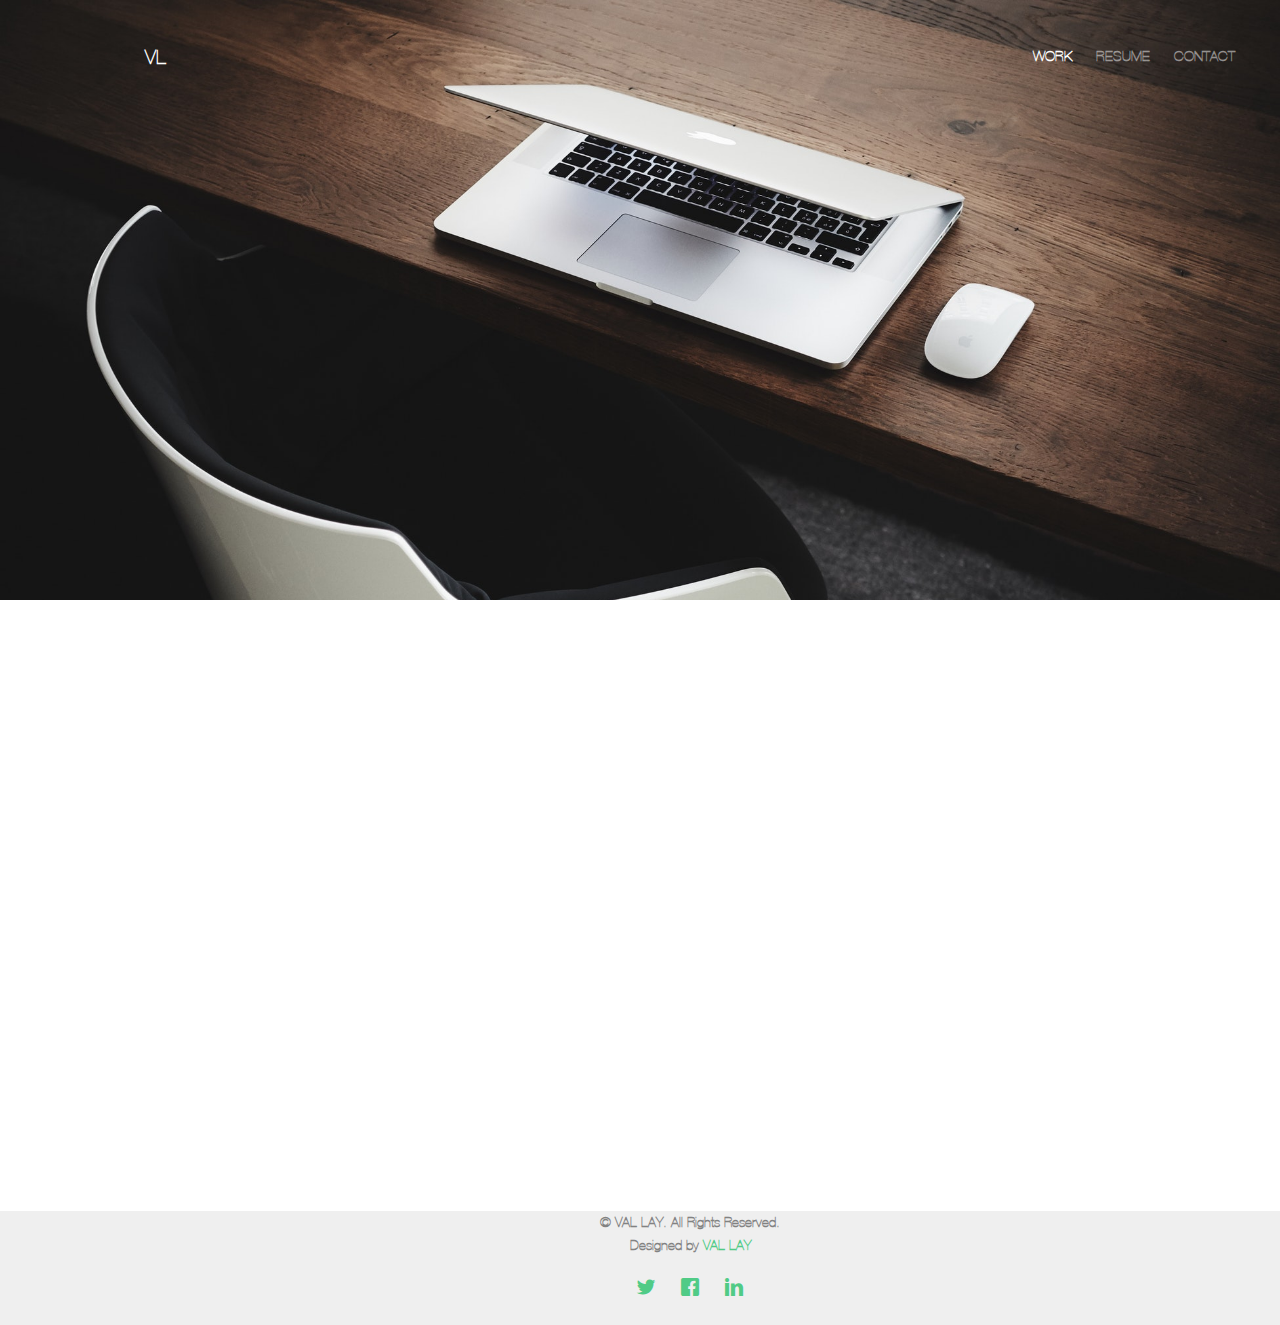
<file: contact.html>
<!DOCTYPE HTML>
<html>
	<head>
	<meta charset="utf-8">
	<meta http-equiv="X-UA-Compatible" content="IE=edge">
	<title>VAL LAY</title>
	<meta name="viewport" content="width=device-width, initial-scale=1">
	<meta name="description" content="VAL LAY" />
	<meta name="keywords" content="VAL LAY" />
	<meta name="author" content="VAL LAY" />

	
  
  	<!-- Facebook and Twitter integration -->
	<meta property="og:title" content=""/>
	<meta property="og:image" content=""/>
	<meta property="og:url" content=""/>
	<meta property="og:site_name" content=""/>
	<meta property="og:description" content=""/>
	<meta name="twitter:title" content="" />
	<meta name="twitter:image" content="" />
	<meta name="twitter:url" content="" />
	<meta name="twitter:card" content="" />

	
	
	<!-- Animate.css -->
	<link rel="stylesheet" href="css/animate.css">
	<!-- Icomoon Icon Fonts-->
	<link rel="stylesheet" href="css/icomoon.css">
	<!-- Bootstrap  -->
	<link rel="stylesheet" href="css/bootstrap.css">

	<!-- Magnific Popup -->
	<link rel="stylesheet" href="css/magnific-popup.css">

	<!-- Theme style  -->
	<link rel="stylesheet" href="css/style.css">

	<!-- Modernizr JS -->
	<script src="js/modernizr-2.6.2.min.js"></script>
	<!-- FOR IE9 below -->
	<!--[if lt IE 9]>
	<script src="js/respond.min.js"></script>
	<![endif]-->

	</head>
	<body>
		
	<div class="fh5co-loader"></div>
	
	<div id="page">
	<nav class="fh5co-nav" role="navigation">
		<div class="container">
			<div class="row">
				<div class="col-xs-2">
					<div id="fh5co-logo"><a href="index.html">VL</a></div>
				</div>
				<div class="col-xs-10 text-right menu-1">
					<ul>
						
						<li class="has-dropdown active">
							<a href="index.html">Work</a>
							<!-- <ul class="dropdown">
								<li><a href="#">Robotics</a></li>
								<li><a href="#">Photography</a></li>
								<li><a href="#">Graphic Design</a></li>
								<li><a href="#">Film</a></li>
							</ul> -->
						</li>
						
						<li><a href="./resume/Designer Resume_new.pdf" target="_blank"> Resume</a></li>

						

						<li><a href="contact.html">Contact</a></li>

						


					</ul>
				</div>
			</div>
			
		</div>
	</nav>

	<header id="fh5co-header" class="fh5co-cover fh5co-cover-sm" role="banner" style="background-image:url(images/img_bg_2.jpg);">
		<div class="overlay"></div>
		<div class="container">
			<div class="row">
				<div class="col-md-8 col-md-push-1 text-center">
					<div class="display-t">
						<div class="display-tc animate-box" data-animate-effect="fadeIn">
							<h1>Contact Me</h1>
							
						</div>
					</div>
				</div>
			</div>
		</div>
	</header>
	
	<div class="fh5co-section">
		<div class="container">
			<div class="row">
				<div class="col-md-6 animate-box">
					<h3>Get In Touch</h3>
					<form action="#">
						<div class="row form-group">
							<div class="col-md-6">
							
								<input type="text" id="fname" class="form-control" placeholder="Your firstname">
							</div>
							<div class="col-md-6">
								<!-- <label for="lname">Last Name</label> -->
								<input type="text" id="lname" class="form-control" placeholder="Your lastname">
							</div>
						</div>

						<div class="row form-group">
							<div class="col-md-12">
								<!-- <label for="email">Email</label> -->
								<input type="text" id="email" class="form-control" placeholder="Your email address">
							</div>
						</div>

						<div class="row form-group">
							<div class="col-md-12">
								<!-- <label for="subject">Subject</label> -->
								<input type="text" id="subject" class="form-control" placeholder="Your subject of this message">
							</div>
						</div>

						<div class="row form-group">
							<div class="col-md-12">
								<!-- <label for="message">Message</label> -->
								<textarea name="message" id="message" cols="30" rows="10" class="form-control" placeholder="Say something about us"></textarea>
							</div>
						</div>
						<div class="form-group">
							<input type="submit" value="Send Message" class="btn btn-primary">
						</div>

					</form>		
				</div>
				<div class="col-md-5 col-md-push-1 animate-box">
					
					<div class="fh5co-contact-info">
						<h3>Contact Information</h3>
						<ul>
							<li class="phone"><a href="tel://1234567920">+ 65 94992232</a></li>
							<li class="email"><a href="mailto:info@yoursite.com">valerie.lay.qunen@gmail.com</a></li>
							<li class="url"><a href="#">vallay.com</a></li>
						</ul>
					</div>

				</div>
			</div>
			
		</div>
	</div>


	<footer id="fh5co-footer" role="contentinfo">
		<div class="container">
			
			<div class="row copyright">
				<div class="col-md-12 text-center">
					<p>
						<small class="block">&copy; VAL LAY. All Rights Reserved.</small> 
						<small class="block">Designed by <a href="http://vallay.com/" target="_blank">VAL LAY</a> </small>
					</p>
					<p>
						<ul class="fh5co-social-icons">
							<li><a href="http://twitter.com/carnivalriots"><i class="icon-twitter"></i></a></li>
							<li><a href="http://facebook.com/wrongval"><i class="icon-facebook"></i></a></li>
							<li><a href="https://www.linkedin.com/in/valerie-lay-2514a9111/"><i class="icon-linkedin"></i></a></li>
							
						</ul>
					</p>
				</div>
			</div>

		</div>
	</footer>
	</div>

	<div class="gototop js-top">
		<a href="#" class="js-gotop"><i class="icon-arrow-up"></i></a>
	</div>
	
	<!-- jQuery -->
	<script src="js/jquery.min.js"></script>
	<!-- jQuery Easing -->
	<script src="js/jquery.easing.1.3.js"></script>
	<!-- Bootstrap -->
	<script src="js/bootstrap.min.js"></script>
	<!-- Waypoints -->
	<script src="js/jquery.waypoints.min.js"></script>
	<!-- countTo -->
	<script src="js/jquery.countTo.js"></script>
	<!-- Magnific Popup -->
	<script src="js/jquery.magnific-popup.min.js"></script>
	<script src="js/magnific-popup-options.js"></script>
	<!-- Main -->
	<script src="js/main.js"></script>

	</body>
</html>
</file>
<file: css/icomoon.css>
@font-face {
  font-family: 'icomoon';
  src:  url('../fonts/icomoon/icomoon.eot?6iuir');
  src:  url('../fonts/icomoon/icomoon.eot?6iuir#iefix') format('embedded-opentype'),
    url('../fonts/icomoon/icomoon.ttf?6iuir') format('truetype'),
    url('../fonts/icomoon/icomoon.woff?6iuir') format('woff'),
    url('../fonts/icomoon/icomoon.svg?6iuir#icomoon') format('svg');
  font-weight: normal;
  font-style: normal;
}

[class^="icon-"], [class*=" icon-"] {
 
  font-family: 'icomoon' !important;
  speak: none;
  font-style: normal;
  font-weight: normal;
  font-variant: normal;
  text-transform: none;
  line-height: 1;

  /* for better font rendering */
  -webkit-font-smoothing: antialiased;
  -moz-osx-font-smoothing: grayscale;
}

.icon-eye:before {
  content: "\e000";
}
.icon-paper-clip:before {
  content: "\e001";
}
.icon-mail:before {
  content: "\e002";
}
.icon-toggle:before {
  content: "\e003";
}
.icon-layout:before {
  content: "\e004";
}
.icon-link:before {
  content: "\e005";
}
.icon-bell:before {
  content: "\e006";
}
.icon-lock:before {
  content: "\e007";
}
.icon-unlock:before {
  content: "\e008";
}
.icon-ribbon:before {
  content: "\e009";
}
.icon-image:before {
  content: "\e010";
}
.icon-signal:before {
  content: "\e011";
}
.icon-target:before {
  content: "\e012";
}
.icon-clipboard:before {
  content: "\e013";
}
.icon-clock:before {
  content: "\e014";
}
.icon-watch:before {
  content: "\e015";
}
.icon-air-play:before {
  content: "\e016";
}
.icon-camera:before {
  content: "\e017";
}
.icon-video:before {
  content: "\e018";
}
.icon-disc:before {
  content: "\e019";
}
.icon-printer:before {
  content: "\e020";
}
.icon-monitor:before {
  content: "\e021";
}
.icon-server:before {
  content: "\e022";
}
.icon-cog:before {
  content: "\e023";
}
.icon-heart:before {
  content: "\e024";
}
.icon-paragraph:before {
  content: "\e025";
}
.icon-align-justify:before {
  content: "\e026";
}
.icon-align-left:before {
  content: "\e027";
}
.icon-align-center:before {
  content: "\e028";
}
.icon-align-right:before {
  content: "\e029";
}
.icon-book:before {
  content: "\e030";
}
.icon-layers:before {
  content: "\e031";
}
.icon-stack:before {
  content: "\e032";
}
.icon-stack-2:before {
  content: "\e033";
}
.icon-paper:before {
  content: "\e034";
}
.icon-paper-stack:before {
  content: "\e035";
}
.icon-search:before {
  content: "\e036";
}
.icon-zoom-in:before {
  content: "\e037";
}
.icon-zoom-out:before {
  content: "\e038";
}
.icon-reply:before {
  content: "\e039";
}
.icon-circle-plus:before {
  content: "\e040";
}
.icon-circle-minus:before {
  content: "\e041";
}
.icon-circle-check:before {
  content: "\e042";
}
.icon-circle-cross:before {
  content: "\e043";
}
.icon-square-plus:before {
  content: "\e044";
}
.icon-square-minus:before {
  content: "\e045";
}
.icon-square-check:before {
  content: "\e046";
}
.icon-square-cross:before {
  content: "\e047";
}
.icon-microphone:before {
  content: "\e048";
}
.icon-record:before {
  content: "\e049";
}
.icon-skip-back:before {
  content: "\e050";
}
.icon-rewind:before {
  content: "\e051";
}
.icon-play:before {
  content: "\e052";
}
.icon-pause:before {
  content: "\e053";
}
.icon-stop:before {
  content: "\e054";
}
.icon-fast-forward:before {
  content: "\e055";
}
.icon-skip-forward:before {
  content: "\e056";
}
.icon-shuffle:before {
  content: "\e057";
}
.icon-repeat:before {
  content: "\e058";
}
.icon-folder:before {
  content: "\e059";
}
.icon-umbrella:before {
  content: "\e060";
}
.icon-moon:before {
  content: "\e061";
}
.icon-thermometer:before {
  content: "\e062";
}
.icon-drop:before {
  content: "\e063";
}
.icon-sun:before {
  content: "\e064";
}
.icon-cloud:before {
  content: "\e065";
}
.icon-cloud-upload:before {
  content: "\e066";
}
.icon-cloud-download:before {
  content: "\e067";
}
.icon-upload:before {
  content: "\e068";
}
.icon-download:before {
  content: "\e069";
}
.icon-location:before {
  content: "\e070";
}
.icon-location-2:before {
  content: "\e071";
}
.icon-map:before {
  content: "\e072";
}
.icon-battery:before {
  content: "\e073";
}
.icon-head:before {
  content: "\e074";
}
.icon-briefcase:before {
  content: "\e075";
}
.icon-speech-bubble:before {
  content: "\e076";
}
.icon-anchor:before {
  content: "\e077";
}
.icon-globe:before {
  content: "\e078";
}
.icon-box:before {
  content: "\e079";
}
.icon-reload:before {
  content: "\e080";
}
.icon-share:before {
  content: "\e081";
}
.icon-marquee:before {
  content: "\e082";
}
.icon-marquee-plus:before {
  content: "\e083";
}
.icon-marquee-minus:before {
  content: "\e084";
}
.icon-tag:before {
  content: "\e085";
}
.icon-power:before {
  content: "\e086";
}
.icon-command:before {
  content: "\e087";
}
.icon-alt:before {
  content: "\e088";
}
.icon-esc:before {
  content: "\e089";
}
.icon-bar-graph:before {
  content: "\e090";
}
.icon-bar-graph-2:before {
  content: "\e091";
}
.icon-pie-graph:before {
  content: "\e092";
}
.icon-star:before {
  content: "\e093";
}
.icon-arrow-left:before {
  content: "\e094";
}
.icon-arrow-right:before {
  content: "\e095";
}
.icon-arrow-up:before {
  content: "\e096";
}
.icon-arrow-down:before {
  content: "\e097";
}
.icon-volume:before {
  content: "\e098";
}
.icon-mute:before {
  content: "\e099";
}
.icon-content-right:before {
  content: "\e100";
}
.icon-content-left:before {
  content: "\e101";
}
.icon-grid:before {
  content: "\e102";
}
.icon-grid-2:before {
  content: "\e103";
}
.icon-columns:before {
  content: "\e104";
}
.icon-loader:before {
  content: "\e105";
}
.icon-bag:before {
  content: "\e106";
}
.icon-ban:before {
  content: "\e107";
}
.icon-flag:before {
  content: "\e108";
}
.icon-trash:before {
  content: "\e109";
}
.icon-expand:before {
  content: "\e110";
}
.icon-contract:before {
  content: "\e111";
}
.icon-maximize:before {
  content: "\e112";
}
.icon-minimize:before {
  content: "\e113";
}
.icon-plus:before {
  content: "\e114";
}
.icon-minus:before {
  content: "\e115";
}
.icon-check:before {
  content: "\e116";
}
.icon-cross:before {
  content: "\e117";
}
.icon-move:before {
  content: "\e118";
}
.icon-delete:before {
  content: "\e119";
}
.icon-menu:before {
  content: "\e120";
}
.icon-archive:before {
  content: "\e121";
}
.icon-inbox:before {
  content: "\e122";
}
.icon-outbox:before {
  content: "\e123";
}
.icon-file:before {
  content: "\e124";
}
.icon-file-add:before {
  content: "\e125";
}
.icon-file-subtract:before {
  content: "\e126";
}
.icon-help:before {
  content: "\e127";
}
.icon-open:before {
  content: "\e128";
}
.icon-ellipsis:before {
  content: "\e129";
}
.icon-add-to-list:before {
  content: "\e900";
}
.icon-classic-computer:before {
  content: "\e901";
}
.icon-controller-fast-backward:before {
  content: "\e902";
}
.icon-creative-commons-attribution:before {
  content: "\e903";
}
.icon-creative-commons-noderivs:before {
  content: "\e904";
}
.icon-creative-commons-noncommercial-eu:before {
  content: "\e905";
}
.icon-creative-commons-noncommercial-us:before {
  content: "\e906";
}
.icon-creative-commons-public-domain:before {
  content: "\e907";
}
.icon-creative-commons-remix:before {
  content: "\e908";
}
.icon-creative-commons-share:before {
  content: "\e909";
}
.icon-creative-commons-sharealike:before {
  content: "\e90a";
}
.icon-creative-commons:before {
  content: "\e90b";
}
.icon-document-landscape:before {
  content: "\e90c";
}
.icon-remove-user:before {
  content: "\e90d";
}
.icon-warning:before {
  content: "\e90e";
}
.icon-arrow-bold-down:before {
  content: "\e90f";
}
.icon-arrow-bold-left:before {
  content: "\e910";
}
.icon-arrow-bold-right:before {
  content: "\e911";
}
.icon-arrow-bold-up:before {
  content: "\e912";
}
.icon-arrow-down2:before {
  content: "\e913";
}
.icon-arrow-left2:before {
  content: "\e914";
}
.icon-arrow-long-down:before {
  content: "\e915";
}
.icon-arrow-long-left:before {
  content: "\e916";
}
.icon-arrow-long-right:before {
  content: "\e917";
}
.icon-arrow-long-up:before {
  content: "\e918";
}
.icon-arrow-right2:before {
  content: "\e919";
}
.icon-arrow-up2:before {
  content: "\e91a";
}
.icon-arrow-with-circle-down:before {
  content: "\e91b";
}
.icon-arrow-with-circle-left:before {
  content: "\e91c";
}
.icon-arrow-with-circle-right:before {
  content: "\e91d";
}
.icon-arrow-with-circle-up:before {
  content: "\e91e";
}
.icon-bookmark:before {
  content: "\e91f";
}
.icon-bookmarks:before {
  content: "\e920";
}
.icon-chevron-down:before {
  content: "\e921";
}
.icon-chevron-left:before {
  content: "\e922";
}
.icon-chevron-right:before {
  content: "\e923";
}
.icon-chevron-small-down:before {
  content: "\e924";
}
.icon-chevron-small-left:before {
  content: "\e925";
}
.icon-chevron-small-right:before {
  content: "\e926";
}
.icon-chevron-small-up:before {
  content: "\e927";
}
.icon-chevron-thin-down:before {
  content: "\e928";
}
.icon-chevron-thin-left:before {
  content: "\e929";
}
.icon-chevron-thin-right:before {
  content: "\e92a";
}
.icon-chevron-thin-up:before {
  content: "\e92b";
}
.icon-chevron-up:before {
  content: "\e92c";
}
.icon-chevron-with-circle-down:before {
  content: "\e92d";
}
.icon-chevron-with-circle-left:before {
  content: "\e92e";
}
.icon-chevron-with-circle-right:before {
  content: "\e92f";
}
.icon-chevron-with-circle-up:before {
  content: "\e930";
}
.icon-cloud2:before {
  content: "\e931";
}
.icon-controller-fast-forward:before {
  content: "\e932";
}
.icon-controller-jump-to-start:before {
  content: "\e933";
}
.icon-controller-next:before {
  content: "\e934";
}
.icon-controller-paus:before {
  content: "\e935";
}
.icon-controller-play:before {
  content: "\e936";
}
.icon-controller-record:before {
  content: "\e937";
}
.icon-controller-stop:before {
  content: "\e938";
}
.icon-controller-volume:before {
  content: "\e939";
}
.icon-dot-single:before {
  content: "\e93a";
}
.icon-dots-three-horizontal:before {
  content: "\e93b";
}
.icon-dots-three-vertical:before {
  content: "\e93c";
}
.icon-dots-two-horizontal:before {
  content: "\e93d";
}
.icon-dots-two-vertical:before {
  content: "\e93e";
}
.icon-download2:before {
  content: "\e93f";
}
.icon-emoji-flirt:before {
  content: "\e940";
}
.icon-flow-branch:before {
  content: "\e941";
}
.icon-flow-cascade:before {
  content: "\e942";
}
.icon-flow-line:before {
  content: "\e943";
}
.icon-flow-parallel:before {
  content: "\e944";
}
.icon-flow-tree:before {
  content: "\e945";
}
.icon-install:before {
  content: "\e946";
}
.icon-layers2:before {
  content: "\e947";
}
.icon-open-book:before {
  content: "\e948";
}
.icon-resize-100:before {
  content: "\e949";
}
.icon-resize-full-screen:before {
  content: "\e94a";
}
.icon-save:before {
  content: "\e94b";
}
.icon-select-arrows:before {
  content: "\e94c";
}
.icon-sound-mute:before {
  content: "\e94d";
}
.icon-sound:before {
  content: "\e94e";
}
.icon-trash2:before {
  content: "\e94f";
}
.icon-triangle-down:before {
  content: "\e950";
}
.icon-triangle-left:before {
  content: "\e951";
}
.icon-triangle-right:before {
  content: "\e952";
}
.icon-triangle-up:before {
  content: "\e953";
}
.icon-uninstall:before {
  content: "\e954";
}
.icon-upload-to-cloud:before {
  content: "\e955";
}
.icon-upload2:before {
  content: "\e956";
}
.icon-add-user:before {
  content: "\e957";
}
.icon-address:before {
  content: "\e958";
}
.icon-adjust:before {
  content: "\e959";
}
.icon-air:before {
  content: "\e95a";
}
.icon-aircraft-landing:before {
  content: "\e95b";
}
.icon-aircraft-take-off:before {
  content: "\e95c";
}
.icon-aircraft:before {
  content: "\e95d";
}
.icon-align-bottom:before {
  content: "\e95e";
}
.icon-align-horizontal-middle:before {
  content: "\e95f";
}
.icon-align-left2:before {
  content: "\e960";
}
.icon-align-right2:before {
  content: "\e961";
}
.icon-align-top:before {
  content: "\e962";
}
.icon-align-vertical-middle:before {
  content: "\e963";
}
.icon-archive2:before {
  content: "\e964";
}
.icon-area-graph:before {
  content: "\e965";
}
.icon-attachment:before {
  content: "\e966";
}
.icon-awareness-ribbon:before {
  content: "\e967";
}
.icon-back-in-time:before {
  content: "\e968";
}
.icon-back:before {
  content: "\e969";
}
.icon-bar-graph2:before {
  content: "\e96a";
}
.icon-battery2:before {
  content: "\e96b";
}
.icon-beamed-note:before {
  content: "\e96c";
}
.icon-bell2:before {
  content: "\e96d";
}
.icon-blackboard:before {
  content: "\e96e";
}
.icon-block:before {
  content: "\e96f";
}
.icon-book2:before {
  content: "\e970";
}
.icon-bowl:before {
  content: "\e971";
}
.icon-box2:before {
  content: "\e972";
}
.icon-briefcase2:before {
  content: "\e973";
}
.icon-browser:before {
  content: "\e974";
}
.icon-brush:before {
  content: "\e975";
}
.icon-bucket:before {
  content: "\e976";
}
.icon-cake:before {
  content: "\e977";
}
.icon-calculator:before {
  content: "\e978";
}
.icon-calendar:before {
  content: "\e979";
}
.icon-camera2:before {
  content: "\e97a";
}
.icon-ccw:before {
  content: "\e97b";
}
.icon-chat:before {
  content: "\e97c";
}
.icon-check2:before {
  content: "\e97d";
}
.icon-circle-with-cross:before {
  content: "\e97e";
}
.icon-circle-with-minus:before {
  content: "\e97f";
}
.icon-circle-with-plus:before {
  content: "\e980";
}
.icon-circle:before {
  content: "\e981";
}
.icon-circular-graph:before {
  content: "\e982";
}
.icon-clapperboard:before {
  content: "\e983";
}
.icon-clipboard2:before {
  content: "\e984";
}
.icon-clock2:before {
  content: "\e985";
}
.icon-code:before {
  content: "\e986";
}
.icon-cog2:before {
  content: "\e987";
}
.icon-colours:before {
  content: "\e988";
}
.icon-compass:before {
  content: "\e989";
}
.icon-copy:before {
  content: "\e98a";
}
.icon-credit-card:before {
  content: "\e98b";
}
.icon-credit:before {
  content: "\e98c";
}
.icon-cross2:before {
  content: "\e98d";
}
.icon-cup:before {
  content: "\e98e";
}
.icon-cw:before {
  content: "\e98f";
}
.icon-cycle:before {
  content: "\e990";
}
.icon-database:before {
  content: "\e991";
}
.icon-dial-pad:before {
  content: "\e992";
}
.icon-direction:before {
  content: "\e993";
}
.icon-document:before {
  content: "\e994";
}
.icon-documents:before {
  content: "\e995";
}
.icon-drink:before {
  content: "\e996";
}
.icon-drive:before {
  content: "\e997";
}
.icon-drop2:before {
  content: "\e998";
}
.icon-edit:before {
  content: "\e999";
}
.icon-email:before {
  content: "\e99a";
}
.icon-emoji-happy:before {
  content: "\e99b";
}
.icon-emoji-neutral:before {
  content: "\e99c";
}
.icon-emoji-sad:before {
  content: "\e99d";
}
.icon-erase:before {
  content: "\e99e";
}
.icon-eraser:before {
  content: "\e99f";
}
.icon-export:before {
  content: "\e9a0";
}
.icon-eye2:before {
  content: "\e9a1";
}
.icon-feather:before {
  content: "\e9a2";
}
.icon-flag2:before {
  content: "\e9a3";
}
.icon-flash:before {
  content: "\e9a4";
}
.icon-flashlight:before {
  content: "\e9a5";
}
.icon-flat-brush:before {
  content: "\e9a6";
}
.icon-folder-images:before {
  content: "\e9a7";
}
.icon-folder-music:before {
  content: "\e9a8";
}
.icon-folder-video:before {
  content: "\e9a9";
}
.icon-folder2:before {
  content: "\e9aa";
}
.icon-forward:before {
  content: "\e9ab";
}
.icon-funnel:before {
  content: "\e9ac";
}
.icon-game-controller:before {
  content: "\e9ad";
}
.icon-gauge:before {
  content: "\e9ae";
}
.icon-globe2:before {
  content: "\e9af";
}
.icon-graduation-cap:before {
  content: "\e9b0";
}
.icon-grid2:before {
  content: "\e9b1";
}
.icon-hair-cross:before {
  content: "\e9b2";
}
.icon-hand:before {
  content: "\e9b3";
}
.icon-heart-outlined:before {
  content: "\e9b4";
}
.icon-heart2:before {
  content: "\e9b5";
}
.icon-help-with-circle:before {
  content: "\e9b6";
}
.icon-help2:before {
  content: "\e9b7";
}
.icon-home:before {
  content: "\e9b8";
}
.icon-hour-glass:before {
  content: "\e9b9";
}
.icon-image-inverted:before {
  content: "\e9ba";
}
.icon-image2:before {
  content: "\e9bb";
}
.icon-images:before {
  content: "\e9bc";
}
.icon-inbox2:before {
  content: "\e9bd";
}
.icon-infinity:before {
  content: "\e9be";
}
.icon-info-with-circle:before {
  content: "\e9bf";
}
.icon-info:before {
  content: "\e9c0";
}
.icon-key:before {
  content: "\e9c1";
}
.icon-keyboard:before {
  content: "\e9c2";
}
.icon-lab-flask:before {
  content: "\e9c3";
}
.icon-landline:before {
  content: "\e9c4";
}
.icon-language:before {
  content: "\e9c5";
}
.icon-laptop:before {
  content: "\e9c6";
}
.icon-leaf:before {
  content: "\e9c7";
}
.icon-level-down:before {
  content: "\e9c8";
}
.icon-level-up:before {
  content: "\e9c9";
}
.icon-lifebuoy:before {
  content: "\e9ca";
}
.icon-light-bulb:before {
  content: "\e9cb";
}
.icon-light-down:before {
  content: "\e9cc";
}
.icon-light-up:before {
  content: "\e9cd";
}
.icon-line-graph:before {
  content: "\e9ce";
}
.icon-link2:before {
  content: "\e9cf";
}
.icon-list:before {
  content: "\e9d0";
}
.icon-location-pin:before {
  content: "\e9d1";
}
.icon-location2:before {
  content: "\e9d2";
}
.icon-lock-open:before {
  content: "\e9d3";
}
.icon-lock2:before {
  content: "\e9d4";
}
.icon-log-out:before {
  content: "\e9d5";
}
.icon-login:before {
  content: "\e9d6";
}
.icon-loop:before {
  content: "\e9d7";
}
.icon-magnet:before {
  content: "\e9d8";
}
.icon-magnifying-glass:before {
  content: "\e9d9";
}
.icon-mail2:before {
  content: "\e9da";
}
.icon-man:before {
  content: "\e9db";
}
.icon-map2:before {
  content: "\e9dc";
}
.icon-mask:before {
  content: "\e9dd";
}
.icon-medal:before {
  content: "\e9de";
}
.icon-megaphone:before {
  content: "\e9df";
}
.icon-menu2:before {
  content: "\e9e0";
}
.icon-message:before {
  content: "\e9e1";
}
.icon-mic:before {
  content: "\e9e2";
}
.icon-minus2:before {
  content: "\e9e3";
}
.icon-mobile:before {
  content: "\e9e4";
}
.icon-modern-mic:before {
  content: "\e9e5";
}
.icon-moon2:before {
  content: "\e9e6";
}
.icon-mouse:before {
  content: "\e9e7";
}
.icon-music:before {
  content: "\e9e8";
}
.icon-network:before {
  content: "\e9e9";
}
.icon-new-message:before {
  content: "\e9ea";
}
.icon-new:before {
  content: "\e9eb";
}
.icon-news:before {
  content: "\e9ec";
}
.icon-note:before {
  content: "\e9ed";
}
.icon-notification:before {
  content: "\e9ee";
}
.icon-old-mobile:before {
  content: "\e9ef";
}
.icon-old-phone:before {
  content: "\e9f0";
}
.icon-palette:before {
  content: "\e9f1";
}
.icon-paper-plane:before {
  content: "\e9f2";
}
.icon-pencil:before {
  content: "\e9f3";
}
.icon-phone:before {
  content: "\e9f4";
}
.icon-pie-chart:before {
  content: "\e9f5";
}
.icon-pin:before {
  content: "\e9f6";
}
.icon-plus2:before {
  content: "\e9f7";
}
.icon-popup:before {
  content: "\e9f8";
}
.icon-power-plug:before {
  content: "\e9f9";
}
.icon-price-ribbon:before {
  content: "\e9fa";
}
.icon-price-tag:before {
  content: "\e9fb";
}
.icon-print:before {
  content: "\e9fc";
}
.icon-progress-empty:before {
  content: "\e9fd";
}
.icon-progress-full:before {
  content: "\e9fe";
}
.icon-progress-one:before {
  content: "\e9ff";
}
.icon-progress-two:before {
  content: "\ea00";
}
.icon-publish:before {
  content: "\ea01";
}
.icon-quote:before {
  content: "\ea02";
}
.icon-radio:before {
  content: "\ea03";
}
.icon-reply-all:before {
  content: "\ea04";
}
.icon-reply2:before {
  content: "\ea05";
}
.icon-retweet:before {
  content: "\ea06";
}
.icon-rocket:before {
  content: "\ea07";
}
.icon-round-brush:before {
  content: "\ea08";
}
.icon-rss:before {
  content: "\ea09";
}
.icon-ruler:before {
  content: "\ea0a";
}
.icon-scissors:before {
  content: "\ea0b";
}
.icon-share-alternitive:before {
  content: "\ea0c";
}
.icon-share2:before {
  content: "\ea0d";
}
.icon-shareable:before {
  content: "\ea0e";
}
.icon-shield:before {
  content: "\ea0f";
}
.icon-shop:before {
  content: "\ea10";
}
.icon-shopping-bag:before {
  content: "\ea11";
}
.icon-shopping-basket:before {
  content: "\ea12";
}
.icon-shopping-cart:before {
  content: "\ea13";
}
.icon-shuffle2:before {
  content: "\ea14";
}
.icon-signal2:before {
  content: "\ea15";
}
.icon-sound-mix:before {
  content: "\ea16";
}
.icon-sports-club:before {
  content: "\ea17";
}
.icon-spreadsheet:before {
  content: "\ea18";
}
.icon-squared-cross:before {
  content: "\ea19";
}
.icon-squared-minus:before {
  content: "\ea1a";
}
.icon-squared-plus:before {
  content: "\ea1b";
}
.icon-star-outlined:before {
  content: "\ea1c";
}
.icon-star2:before {
  content: "\ea1d";
}
.icon-stopwatch:before {
  content: "\ea1e";
}
.icon-suitcase:before {
  content: "\ea1f";
}
.icon-swap:before {
  content: "\ea20";
}
.icon-sweden:before {
  content: "\ea21";
}
.icon-switch:before {
  content: "\ea22";
}
.icon-tablet:before {
  content: "\ea23";
}
.icon-tag2:before {
  content: "\ea24";
}
.icon-text-document-inverted:before {
  content: "\ea25";
}
.icon-text-document:before {
  content: "\ea26";
}
.icon-text:before {
  content: "\ea27";
}
.icon-thermometer2:before {
  content: "\ea28";
}
.icon-thumbs-down:before {
  content: "\ea29";
}
.icon-thumbs-up:before {
  content: "\ea2a";
}
.icon-thunder-cloud:before {
  content: "\ea2b";
}
.icon-ticket:before {
  content: "\ea2c";
}
.icon-time-slot:before {
  content: "\ea2d";
}
.icon-tools:before {
  content: "\ea2e";
}
.icon-traffic-cone:before {
  content: "\ea2f";
}
.icon-tree:before {
  content: "\ea30";
}
.icon-trophy:before {
  content: "\ea31";
}
.icon-tv:before {
  content: "\ea32";
}
.icon-typing:before {
  content: "\ea33";
}
.icon-unread:before {
  content: "\ea34";
}
.icon-untag:before {
  content: "\ea35";
}
.icon-user:before {
  content: "\ea36";
}
.icon-users:before {
  content: "\ea37";
}
.icon-v-card:before {
  content: "\ea38";
}
.icon-video2:before {
  content: "\ea39";
}
.icon-vinyl:before {
  content: "\ea3a";
}
.icon-voicemail:before {
  content: "\ea3b";
}
.icon-wallet:before {
  content: "\ea3c";
}
.icon-water:before {
  content: "\ea3d";
}
.icon-px-with-circle:before {
  content: "\ea3e";
}
.icon-px:before {
  content: "\ea3f";
}
.icon-basecamp:before {
  content: "\ea40";
}
.icon-behance:before {
  content: "\ea41";
}
.icon-creative-cloud:before {
  content: "\ea42";
}
.icon-dropbox:before {
  content: "\ea43";
}
.icon-evernote:before {
  content: "\ea44";
}
.icon-flattr:before {
  content: "\ea45";
}
.icon-foursquare:before {
  content: "\ea46";
}
.icon-google-drive:before {
  content: "\ea47";
}
.icon-google-hangouts:before {
  content: "\ea48";
}
.icon-grooveshark:before {
  content: "\ea49";
}
.icon-icloud:before {
  content: "\ea4a";
}
.icon-mixi:before {
  content: "\ea4b";
}
.icon-onedrive:before {
  content: "\ea4c";
}
.icon-paypal:before {
  content: "\ea4d";
}
.icon-picasa:before {
  content: "\ea4e";
}
.icon-qq:before {
  content: "\ea4f";
}
.icon-rdio-with-circle:before {
  content: "\ea50";
}
.icon-renren:before {
  content: "\ea51";
}
.icon-scribd:before {
  content: "\ea52";
}
.icon-sina-weibo:before {
  content: "\ea53";
}
.icon-skype-with-circle:before {
  content: "\ea54";
}
.icon-skype:before {
  content: "\ea55";
}
.icon-slideshare:before {
  content: "\ea56";
}
.icon-smashing:before {
  content: "\ea57";
}
.icon-soundcloud:before {
  content: "\ea58";
}
.icon-spotify-with-circle:before {
  content: "\ea59";
}
.icon-spotify:before {
  content: "\ea5a";
}
.icon-swarm:before {
  content: "\ea5b";
}
.icon-vine-with-circle:before {
  content: "\ea5c";
}
.icon-vine:before {
  content: "\ea5d";
}
.icon-vk-alternitive:before {
  content: "\ea5e";
}
.icon-vk-with-circle:before {
  content: "\ea5f";
}
.icon-vk:before {
  content: "\ea60";
}
.icon-xing-with-circle:before {
  content: "\ea61";
}
.icon-xing:before {
  content: "\ea62";
}
.icon-yelp:before {
  content: "\ea63";
}
.icon-dribbble-with-circle:before {
  content: "\ea64";
}
.icon-dribbble:before {
  content: "\ea65";
}
.icon-facebook-with-circle:before {
  content: "\ea66";
}
.icon-facebook:before {
  content: "\ea67";
}
.icon-flickr-with-circle:before {
  content: "\ea68";
}
.icon-flickr:before {
  content: "\ea69";
}
.icon-github-with-circle:before {
  content: "\ea6a";
}
.icon-github:before {
  content: "\ea6b";
}
.icon-google-with-circle:before {
  content: "\ea6c";
}
.icon-google:before {
  content: "\ea6d";
}
.icon-instagram-with-circle:before {
  content: "\ea6e";
}
.icon-instagram:before {
  content: "\ea6f";
}
.icon-lastfm-with-circle:before {
  content: "\ea70";
}
.icon-lastfm:before {
  content: "\ea71";
}
.icon-linkedin-with-circle:before {
  content: "\ea72";
}
.icon-linkedin:before {
  content: "\ea73";
}
.icon-pinterest-with-circle:before {
  content: "\ea74";
}
.icon-pinterest:before {
  content: "\ea75";
}
.icon-rdio:before {
  content: "\ea76";
}
.icon-stumbleupon-with-circle:before {
  content: "\ea77";
}
.icon-stumbleupon:before {
  content: "\ea78";
}
.icon-tumblr-with-circle:before {
  content: "\ea79";
}
.icon-tumblr:before {
  content: "\ea7a";
}
.icon-twitter-with-circle:before {
  content: "\ea7b";
}
.icon-twitter:before {
  content: "\ea7c";
}
.icon-vimeo-with-circle:before {
  content: "\ea7d";
}
.icon-vimeo:before {
  content: "\ea7e";
}
.icon-youtube-with-circle:before {
  content: "\ea7f";
}
.icon-youtube:before {
  content: "\ea80";
}
</file>
<file: css/style.css>
@font-face {
  font-family: 'icomoon';
  src: url('/fonts/icomoon/icomoon.eot?srf3rx');
  src: url('/fonts/icomoon/icomoon.eot?srf3rx#iefix')
      format('embedded-opentype'),
    url('/fonts/icomoon/icomoon.ttf?srf3rx') format('truetype'),
    url('/fonts/icomoon/icomoon.woff?srf3rx') format('woff'),
    url('/fonts/icomoon/icomoon.svg?srf3rx#icomoon') format('svg');
  font-weight: normal;
  font-style: normal;
}

@font-face {
  font-family: 'Helvetica Neue';
  src: url('/fonts/helveticaneue/HelveticaNeue.ttf');
  font-weight: normal;
  font-style: normal;
}

@font-face {
  font-family: 'Helvetica Neue bold';
  src: url('/fonts/helveticaneue/HelveticaNeuBold.ttf');
}
/* =======================================================
*
* 	Template Style 
*
* ======================================================= */
body {
  font-family: 'Helvetica Neue', 'Work Sans', Arial, sans-serif;
  font-weight: bold;
  font-size: 16px;
  line-height: 1.7;
  color: #828282;
  background: #fff;
}

#page {
  position: relative;
  overflow-x: hidden;
  width: 100%;
  height: 100%;
  -webkit-transition: 0.5s;
  -o-transition: 0.5s;
  transition: 0.5s;
}
.offcanvas #page {
  overflow: hidden;
  position: absolute;
}
.offcanvas #page:after {
  -webkit-transition: 2s;
  -o-transition: 2s;
  transition: 2s;
  position: absolute;
  top: 0;
  right: 0;
  bottom: 0;
  left: 0;
  z-index: 101;
  background: rgba(0, 0, 0, 0.7);
  content: '';
}

a {
  color: #50cb86;
  -webkit-transition: 0.5s;
  -o-transition: 0.5s;
  transition: 0.5s;
}
a:hover,
a:active,
a:focus {
  color: #50cb86;
  outline: none;
  text-decoration: none;
}

p {
  margin-bottom: 20px;
}

h2,
h3,
h4,
h5,
h6,
figure {
  color: #000;
  font-family: 'Helvetica Neue', 'Work Sans', Arial, sans-serif;
  margin: 0 0 20px 0;
  left: 50px;
  font-weight: bold;
}

h1 {
  color: #000;
  font-family: 'Helvetica Neue bold';
  font-weight: 400;
  margin: 0 0 20px 0;
  left: 50px;
  font-weight: bold;
}

::-webkit-selection {
  color: #fff;
  background: #50cb86;
}

::-moz-selection {
  color: #fff;
  background: #50cb86;
}

::selection {
  color: #fff;
  background: #50cb86;
}

.fh5co-nav {
  position: absolute;
  top: 0;
  margin: 0;
  padding: 0;
  width: 100%;
  padding: 40px 0;
  z-index: 1001;
}
@media screen and (max-width: 768px) {
  .fh5co-nav {
    padding: 20px 0;
  }
}
.fh5co-nav #fh5co-logo {
  font-size: 20px;
  margin: 0;
  padding: 0;
  text-transform: uppercase;
  font-weight: bold;
}
.fh5co-nav a {
  padding: 5px 10px;
  color: #fff;
}
@media screen and (max-width: 768px) {
  .fh5co-nav .menu-1 {
    display: none;
  }
}
.fh5co-nav ul {
  padding: 0;
  margin: 2px 0 0 0;
}
.fh5co-nav ul li {
  padding: 0;
  margin: 0;
  list-style: none;
  display: inline;
}
.fh5co-nav ul li a {
  font-size: 14px;
  font-weight: bold;
  padding: 30px 10px;
  text-transform: uppercase;
  color: rgba(255, 255, 255, 0.5);
  -webkit-transition: 0.5s;
  -o-transition: 0.5s;
  transition: 0.5s;
}
.fh5co-nav ul li a:hover,
.fh5co-nav ul li a:focus,
.fh5co-nav ul li a:active {
  color: white;
}
.fh5co-nav ul li.has-dropdown {
  position: relative;
}
.fh5co-nav ul li.has-dropdown .dropdown {
  width: 130px;
  -webkit-box-shadow: 0px 14px 33px -9px rgba(0, 0, 0, 0.75);
  -moz-box-shadow: 0px 14px 33px -9px rgba(0, 0, 0, 0.75);
  box-shadow: 0px 14px 33px -9px rgba(0, 0, 0, 0.75);
  z-index: 1002;
  visibility: hidden;
  opacity: 0;
  position: absolute;
  top: 40px;
  left: 0;
  text-align: left;
  background: #fff;
  padding: 20px;
  -webkit-border-radius: 4px;
  -moz-border-radius: 4px;
  -ms-border-radius: 4px;
  border-radius: 4px;
  -webkit-transition: 0s;
  -o-transition: 0s;
  transition: 0s;
}
.fh5co-nav ul li.has-dropdown .dropdown:before {
  bottom: 100%;
  left: 40px;
  border: solid transparent;
  content: ' ';
  height: 0;
  width: 0;
  position: absolute;
  pointer-events: none;
  border-bottom-color: #fff;
  border-width: 8px;
  margin-left: -8px;
}
.fh5co-nav ul li.has-dropdown .dropdown li {
  display: block;
  margin-bottom: 7px;
}
.fh5co-nav ul li.has-dropdown .dropdown li:last-child {
  margin-bottom: 0;
}
.fh5co-nav ul li.has-dropdown .dropdown li a {
  padding: 2px 0;
  display: block;
  color: #999999;
  line-height: 1.2;
  text-transform: none;
  font-size: 15px;
}
.fh5co-nav ul li.has-dropdown .dropdown li a:hover {
  color: #000;
}
.fh5co-nav ul li.has-dropdown:hover a,
.fh5co-nav ul li.has-dropdown:focus a {
  color: #fff;
}
.fh5co-nav ul li.btn-cta a {
  color: #50cb86;
}
.fh5co-nav ul li.btn-cta a span {
  background: #fff;
  padding: 4px 20px;
  display: -moz-inline-stack;
  display: inline-block;
  zoom: 1;
  *display: inline;
  -webkit-transition: 0.3s;
  -o-transition: 0.3s;
  transition: 0.3s;
  -webkit-border-radius: 100px;
  -moz-border-radius: 100px;
  -ms-border-radius: 100px;
  border-radius: 100px;
}
.fh5co-nav ul li.btn-cta a:hover span {
  -webkit-box-shadow: 0px 14px 20px -9px rgba(0, 0, 0, 0.75);
  -moz-box-shadow: 0px 14px 20px -9px rgba(0, 0, 0, 0.75);
  box-shadow: 0px 14px 20px -9px rgba(0, 0, 0, 0.75);
}
.fh5co-nav ul li.active > a {
  color: #fff !important;
}

#fh5co-header,
#fh5co-counter,
.fh5co-bg {
  background-size: cover;
  background-position: top center;
  background-repeat: no-repeat;
  position: relative;
}

.fh5co-bg {
  background-size: cover;
  background-position: center center;
  position: relative;
  width: 100%;
  float: left;
  position: relative;
}

.fh5co-video {
  overflow: hidden;
}
@media screen and (max-width: 992px) {
  .fh5co-video {
    height: 450px;
  }
}
.fh5co-video a {
  z-index: 1001;
  position: absolute;
  top: 50%;
  left: 50%;
  margin-top: -45px;
  margin-left: -45px;
  width: 90px;
  height: 90px;
  display: table;
  text-align: center;
  background: #fff;
  -webkit-box-shadow: 0px 14px 30px -15px rgba(0, 0, 0, 0.75);
  -moz-box-shadow: 0px 14px 30px -15px rgba(0, 0, 0, 0.75);
  box-shadow: 0px 14px 30px -15px rgba(0, 0, 0, 0.75);
  -webkit-border-radius: 50%;
  -moz-border-radius: 50%;
  -ms-border-radius: 50%;
  border-radius: 50%;
}
.fh5co-video a i {
  text-align: center;
  display: table-cell;
  vertical-align: middle;
  font-size: 40px;
}
.fh5co-video .overlay {
  position: absolute;
  top: 0;
  left: 0;
  right: 0;
  bottom: 0;
  background: rgba(0, 0, 0, 0.5);
  -webkit-transition: 0.5s;
  -o-transition: 0.5s;
  transition: 0.5s;
}
.fh5co-video:hover .overlay {
  background: rgba(0, 0, 0, 0.7);
}
.fh5co-video:hover a {
  -webkit-transform: scale(1.2);
  -moz-transform: scale(1.2);
  -ms-transform: scale(1.2);
  -o-transform: scale(1.2);
  transform: scale(1.2);
}

.fh5co-cover {
  height: 800px;
  background-size: cover;
  background-position: top center;
  background-repeat: no-repeat;
  position: relative;
  float: left;
  width: 100%;
}
.fh5co-cover video {
  position: absolute;
  height: 100%;
  top: 50%;
  left: 50%;
  transform: translate(-50%, -50%);
}
.fh5co-cover .overlay {
  display: none;
  z-index: 0;
  position: absolute;
  bottom: 0;
  top: 0;
  left: 0;
  right: 0;
  background: #ff5db1;
  background: -moz-linear-gradient(
    -45deg,
    #ff5db1 0%,
    rgba(0, 87, 137, 0.7) 100%
  );
  background: -webkit-gradient(
    left top,
    right bottom,
    color-stop(0%, #ff5db1),
    color-stop(100%, rgba(0, 87, 137, 0.7))
  );
  background: -webkit-linear-gradient(
    -45deg,
    #ff5db1 0%,
    rgba(0, 87, 137, 0.7) 100%
  );
  background: -o-linear-gradient(
    -45deg,
    #ff5db1 0%,
    rgba(0, 87, 137, 0.7) 100%
  );
  background: -ms-linear-gradient(
    -45deg,
    #ff5db1 0%,
    rgba(0, 87, 137, 0.7) 100%
  );
  background: linear-gradient(135deg, #ff5db1 0%, rgba(0, 87, 137, 0.7) 100%);
  filter: progid:DXImageTransform.Microsoft.gradient( startColorstr='#ff5db1', endColorstr='#005789', GradientType=1 );
}
.fh5co-cover > .fh5co-container {
  position: relative;
  z-index: 10;
}
@media screen and (max-width: 768px) {
  .fh5co-cover {
    height: 600px;
  }
}
.fh5co-cover .display-t,
.fh5co-cover .display-tc {
  z-index: 9;
  height: 900px;
  display: table;
  width: 100%;
}
@media screen and (max-width: 768px) {
  .fh5co-cover .display-t,
  .fh5co-cover .display-tc {
    height: 600px;
  }
}
.fh5co-cover.fh5co-cover-sm {
  height: 600px;
}
@media screen and (max-width: 768px) {
  .fh5co-cover.fh5co-cover-sm {
    height: 400px;
  }
}
.fh5co-cover.fh5co-cover-sm .display-t,
.fh5co-cover.fh5co-cover-sm .display-tc {
  height: 600px;
  display: table;
  width: 100%;
}
@media screen and (max-width: 768px) {
  .fh5co-cover.fh5co-cover-sm .display-t,
  .fh5co-cover.fh5co-cover-sm .display-tc {
    height: 400px;
  }
}

#fh5co-counter {
  width: 100%;
}
#fh5co-counter .display-t,
#fh5co-counter .display-tc {
  display: table;
  width: 100%;
}
@media screen and (max-width: 768px) {
  #fh5co-counter {
    height: inherit;
    padding: 0;
  }
  #fh5co-counter .display-t,
  #fh5co-counter .display-tc {
    height: inherit;
  }
}

.about-content {
  margin-bottom: 7em;
}
.about-content .desc {
  background: #fff;
  padding: 20px;
}

.fh5co-staff {
  text-align: center;
  margin-bottom: 30px;
}
.fh5co-staff img {
  width: 100px;
  margin-bottom: 20px;
  -webkit-border-radius: 50%;
  -moz-border-radius: 50%;
  -ms-border-radius: 50%;
  border-radius: 50%;
}
.fh5co-staff h3 {
  font-size: 24px;
  margin-bottom: 5px;
}
.fh5co-staff p {
  margin-bottom: 30px;
}
.fh5co-staff .role {
  color: #bfbfbf;
  margin-bottom: 30px;
  font-weight: normal;
  display: block;
}

.fh5co-social-icons {
  margin: 0;
  padding: 0;
}
.fh5co-social-icons li {
  margin: 0;
  padding: 0;
  list-style: none;
  display: -moz-inline-stack;
  display: inline-block;
  zoom: 1;
  *display: inline;
}
.fh5co-social-icons li a {
  display: -moz-inline-stack;
  display: inline-block;
  zoom: 1;
  *display: inline;
  color: #50cb86;
  padding-left: 10px;
  padding-right: 10px;
}
.fh5co-social-icons li a i {
  font-size: 20px;
}

.fh5co-contact-info ul {
  padding: 0;
  margin: 0;
}
.fh5co-contact-info ul li {
  padding: 0 0 0 40px;
  margin: 0 0 30px 0;
  list-style: none;
  position: relative;
}
.fh5co-contact-info ul li:before {
  color: #50cb86;
  position: absolute;
  left: 0;
  top: 0.05em;
  font-family: 'icomoon';
  speak: none;
  font-style: normal;
  font-weight: normal;
  font-variant: normal;
  text-transform: none;
  line-height: 1;
  /* Better Font Rendering =========== */
  -webkit-font-smoothing: antialiased;
  -moz-osx-font-smoothing: grayscale;
}
.fh5co-contact-info ul li.address:before {
  font-size: 30px;
  content: '\e9d1';
}
.fh5co-contact-info ul li.phone:before {
  font-size: 23px;
  content: '\e9f4';
}
.fh5co-contact-info ul li.email:before {
  font-size: 23px;
  content: '\e9da';
}
.fh5co-contact-info ul li.url:before {
  font-size: 23px;
  content: '\e9af';
}

form label {
  font-weight: normal !important;
}

#fh5co-header .display-tc,
#fh5co-counter .display-tc,
.fh5co-cover .display-tc {
  display: table-cell !important;
  vertical-align: middle;
}
#fh5co-header .display-tc h1,
#fh5co-header .display-tc h2,
#fh5co-counter .display-tc h1,
#fh5co-counter .display-tc h2,
.fh5co-cover .display-tc h1,
.fh5co-cover .display-tc h2 {
  margin: 0;
  padding: 0;
  color: white;
}
#fh5co-header .display-tc h1,
#fh5co-counter .display-tc h1,
.fh5co-cover .display-tc h1 {
  margin-bottom: 0px;
  font-size: 60px;
  line-height: 1.5;
}
@media screen and (max-width: 768px) {
  #fh5co-header .display-tc h1,
  #fh5co-counter .display-tc h1,
  .fh5co-cover .display-tc h1 {
    font-size: 40px;
  }
}
#fh5co-header .display-tc h2,
#fh5co-counter .display-tc h2,
.fh5co-cover .display-tc h2 {
  font-size: 20px;
  line-height: 1.5;
  margin-bottom: 30px;
}
#fh5co-header .display-tc .btn,
#fh5co-counter .display-tc .btn,
.fh5co-cover .display-tc .btn {
  padding: 15px 30px;
  background: #50cb86 !important;
  color: #fff;
  border: none !important;
  font-size: 18px;
  text-transform: uppercase;
}
#fh5co-header .display-tc .btn:hover,
#fh5co-counter .display-tc .btn:hover,
.fh5co-cover .display-tc .btn:hover {
  background: #50cb86 !important;
  -webkit-box-shadow: 0px 14px 30px -15px rgba(0, 0, 0, 0.75) !important;
  -moz-box-shadow: 0px 14px 30px -15px rgba(0, 0, 0, 0.75) !important;
  box-shadow: 0px 14px 30px -15px rgba(0, 0, 0, 0.75) !important;
}

#fh5co-counter {
  text-align: center;
}
#fh5co-counter .counter {
  font-size: 50px;
  margin-bottom: 10px;
  color: #fff;
  font-weight: 100;
  display: block;
}
#fh5co-counter .counter-label {
  margin-bottom: 0;
  text-transform: uppercase;
  color: rgba(255, 255, 255, 0.5);
  letter-spacing: 0.1em;
}
@media screen and (max-width: 992px) {
  #fh5co-counter .counter-label {
    font-size: 13px;
  }
}
#fh5co-counter .feature-center {
  margin-bottom: 4em;
}
@media screen and (max-width: 992px) {
  #fh5co-counter .feature-center {
    margin-bottom: 3em;
    width: 25%;
    float: left;
  }
}
@media screen and (max-width: 768px) {
  #fh5co-counter .feature-center {
    width: 100%;
  }
}
#fh5co-counter .icon {
  width: 70px;
  height: 70px;
  text-align: center;
  -webkit-box-shadow: 0px 14px 30px -15px rgba(0, 0, 0, 0.75);
  -moz-box-shadow: 0px 14px 30px -15px rgba(0, 0, 0, 0.75);
  box-shadow: 0px 14px 30px -15px rgba(0, 0, 0, 0.75);
  margin-bottom: 30px;
}
#fh5co-counter .icon i {
  height: 70px;
}
#fh5co-counter .icon i:before {
  display: block;
  text-align: center;
  margin-left: 3px;
}

#fh5co-portfolio,
#fh5co-testimonial,
#fh5co-services-section,
#fh5co-about-section,
#fh5co-started,
#fh5co-footer,
.fh5co-section {
  clear: both;
}
@media screen and (max-width: 768px) {
  #fh5co-portfolio,
  #fh5co-testimonial,
  #fh5co-services-section,
  #fh5co-about-section,
  #fh5co-started,
  #fh5co-footer,
  .fh5co-section {
    padding: 3em 0;
  }
}

@media screen and (max-width: 768px) {
  #fh5co-portfolio,
  #fh5co-testimonial,
  #fh5co-footer {
    padding-left: 15px;
    padding-right: 15px;
  }
}

.fh5co-bg-section {
  position: relative;
  background: #000;
  /*background: -moz-linear-gradient(45deg, #005a8f 0%, #ff61b3 100%);
  background: -webkit-gradient(left bottom, right top, color-stop(0%, #005a8f), color-stop(100%, #ff61b3));
  background: -webkit-linear-gradient(45deg, #005a8f 0%, #ff61b3 100%);
  background: -o-linear-gradient(45deg, #005a8f 0%, #ff61b3 100%);
  background: -ms-linear-gradient(45deg, #005a8f 0%, #ff61b3 100%);
  background: linear-gradient(45deg, #005a8f 0%, #ff61b3 100%);
  filter: progid:DXImageTransform.Microsoft.gradient( startColorstr='#005a8f', endColorstr='#ff61b3', GradientType=1 );*/
}
.fh5co-bg-section .overlay {
  position: absolute;
  top: 0;
  left: 0;
  right: 0;
  bottom: 0;
  background: rgba(0, 0, 0, 0.5);
  -webkit-transition: 0.5s;
  -o-transition: 0.5s;
  transition: 0.5s;
}

#fh5co-features,
#fh5co-features-2 {
  display: -webkit-box;
  display: -moz-box;
  display: -ms-flexbox;
  display: -webkit-flex;
  display: flex;
  flex-wrap: wrap;
  -webkit-flex-wrap: wrap;
  -moz-flex-wrap: wrap;
  width: 100%;
}

#fh5co-section {
  display: -webkit-box;
  display: -moz-box;
  display: -ms-flexbox;
  display: -webkit-flex;
  display: flex;
  flex-wrap: wrap;
  -webkit-flex-wrap: wrap;
  -moz-flex-wrap: wrap;
  width: 100%;
}

.col-nineth {
  width: 75%;
  float: left;
  padding: 60px 0;
}
@media screen and (max-width: 992px) {
  .col-nineth {
    width: 100%;
    text-align: center;
  }
}
@media screen and (max-width: 768px) {
  .col-nineth {
    padding-left: 30px;
    padding-right: 30px;
  }
}
.col-nineth .col-third {
  width: 33.333%;
  float: left;
}
@media screen and (max-width: 768px) {
  .col-nineth .col-third {
    width: 100%;
    margin-bottom: 30px;
  }
}
.col-nineth .col-third .icon {
  width: 90px;
  height: 90px;
  background: #efefef;
  display: table;
  text-align: center;
  margin-bottom: 30px;
  -webkit-border-radius: 50%;
  -moz-border-radius: 50%;
  -ms-border-radius: 50%;
  border-radius: 50%;
}
@media screen and (max-width: 992px) {
  .col-nineth .col-third .icon {
    margin: 0 auto 30px auto;
  }
}
.col-nineth .col-third .icon i {
  display: table-cell;
  vertical-align: middle;
  height: 90px;
  font-size: 40px;
  line-height: 40px;
  color: #50cb86;
}
.col-nineth .col-third .desc h3 {
  font-size: 16px;
  text-transform: uppercase;
  letter-spacing: 2px;
}

.col-forth {
  width: 25%;
  float: left;
  padding: 40px 0;
  position: relative;
}
@media screen and (max-width: 992px) {
  .col-forth {
    width: 100%;
  }
}

.feature-center {
  text-align: center;
  padding-left: 10px;
  padding-right: 10px;
  float: left;
  width: 100%;
  margin-bottom: 40px;
}
@media screen and (max-width: 768px) {
  .feature-center {
    margin-bottom: 50px;
  }
}
.feature-center .icon {
  width: 90px;
  height: 90px;
  background: #efefef;
  display: table;
  text-align: center;
  margin: 0 auto 30px auto;
  -webkit-border-radius: 50%;
  -moz-border-radius: 50%;
  -ms-border-radius: 50%;
  border-radius: 50%;
}
.feature-center .icon i {
  display: table-cell;
  vertical-align: middle;
  height: 90px;
  font-size: 40px;
  line-height: 40px;
  color: #50cb86;
}
.feature-center p,
.feature-center h3 {
  margin-bottom: 30px;
}
.feature-center h3 {
  text-transform: uppercase;
  font-size: 18px;
  color: #5d5d5d;
}

#fh5co-features-2 .fh5co-heading h2 {
  color: #fff;
  font-weight: 300;
}
#fh5co-features-2 .fh5co-heading p {
  color: rgba(255, 255, 255, 5);
}

.col-feature-9,
.col-feature-3 {
  float: left;
  padding: 6em 0;
}

.col-feature-9 {
  width: 75%;
  padding-right: 40px;
}
@media screen and (max-width: 992px) {
  .col-feature-9 {
    width: 100%;
  }
}
@media screen and (max-width: 768px) {
  .col-feature-9 {
    padding-left: 30px;
    padding-right: 30px;
  }
}

.col-feature-3 {
  width: 25%;
  background: rgba(0, 0, 0, 0.2);
  background-size: cover;
  background-position: center center;
  position: relative;
}
@media screen and (max-width: 992px) {
  .col-feature-3 {
    width: 100%;
  }
}

.feature-image {
  width: 128%;
}
@media screen and (max-width: 768px) {
  .feature-image {
    width: 100%;
    margin-bottom: 30px;
  }
}
.feature-image img {
  width: 100%;
}

.feature-left {
  float: left;
  width: 100%;
  margin-bottom: 30px;
  position: relative;
}
.feature-left:last-child {
  margin-bottom: 0;
}
.feature-left .icon i {
  float: left;
  font-size: 24px;
  color: #fff;
}
.feature-left .feature-copy {
  float: right;
  width: 89%;
}
@media screen and (max-width: 992px) {
  .feature-left .feature-copy {
    width: 89%;
    float: right;
  }
}
.feature-left .feature-copy h3 {
  text-transform: uppercase;
  font-size: 16px;
  color: #fff;
  margin-bottom: 10px;
  letter-spacing: 2px;
  line-height: 28px;
}
.feature-left .feature-copy p {
  color: rgba(255, 255, 255, 0.7);
}

.project {
  width: 100%;
  float: left;
  margin-bottom: 5em;
}
.project:last-child {
  margin-bottom: 0;
}
.project .mt {
  margin-bottom: 80px;
}
.project .mt h4 {
  position: relative;
  padding-left: 40px;
  font-size: 20px;
}
.project .mt h4 i {
  position: absolute;
  left: 0;
  top: 0;
  color: #50cb86;
}
.project .mt > div {
  margin-bottom: 40px;
}
.project .mt .list-nav {
  margin: 50px 0 0 0;
  padding: 0;
}
.project .mt .list-nav li {
  list-style: none;
  margin: 0;
  padding: 0;
  font-size: 16px;
  padding-left: 30px;
  margin-bottom: 10px;
  position: relative;
}
.project .mt .list-nav li i {
  position: absolute;
  left: 0;
  top: 0;
  font-size: 18px;
  color: #50cb86;
}

.work-grid {
  background-size: cover;
  background-position: center center;
  position: relative;
  width: 100%;
  height: 350px;
  float: left;
  display: table;
  margin-bottom: 40px;
}
.work-grid .desc {
  position: relative;
  display: table-cell;
  vertical-align: middle;
  width: 100%;
  height: 350px;
  background: rgba(0, 0, 0, 0.5);
  opacity: 0;
  -webkit-transition: 0.2s;
  -o-transition: 0.2s;
  transition: 0.2s;
}
@media screen and (max-width: 768px) {
  .work-grid .desc {
    opacity: 1;
  }
}
.work-grid .desc h3 {
  margin-bottom: 10px;
}
.work-grid .desc h3 a {
  color: #fff;
}
.work-grid .desc h3 a:hover,
.work-grid .desc h3 a:focus {
  text-decoration: none;
}
.work-grid .desc .cat {
  font-size: 12px;
  text-transform: uppercase;
  color: rgba(255, 255, 255, 0.6);
  letter-spacing: 2px;
  margin-bottom: 20px;
  display: block;
}
.work-grid .desc p {
  padding: 0;
}
.work-grid .desc p a {
  padding: 0;
  color: #fff;
}
.work-grid .desc p a:hover,
.work-grid .desc p a:focus {
  text-decoration: none;
}
.work-grid .desc .download,
.work-grid .desc .love {
  line-height: 0;
  font-size: 16px;
}
.work-grid .desc .download a,
.work-grid .desc .love a {
  padding: 14px 15px;
  line-height: 0;
  -webkit-border-radius: 50%;
  -moz-border-radius: 50%;
  -ms-border-radius: 50%;
  border-radius: 50%;
  background: #fff;
  -webkit-box-shadow: 0px 14px 30px -15px rgba(0, 0, 0, 0.75);
  -moz-box-shadow: 0px 14px 30px -15px rgba(0, 0, 0, 0.75);
  -moz-ms-shadow: 0px 14px 30px -15px rgba(0, 0, 0, 0.75);
  -moz-o-shadow: 0px 14px 30px -15px rgba(0, 0, 0, 0.75);
  box-shadow: 0px 14px 30px -15px rgba(0, 0, 0, 0.75);
}
.work-grid .desc .download a {
  background: #50cb86;
}
.work-grid .desc .love a {
  background: #e04462;
}
.work-grid:hover .desc {
  opacity: 1;
}

.fh5co-heading {
  margin-bottom: 5em;
}
.fh5co-heading.fh5co-heading-sm {
  margin-bottom: 2em;
}
.fh5co-heading h2 {
  font-size: 36px;
  font-weight: bold;
  margin-top: 36px;
  margin-bottom: 20px;
  line-height: 1.5;

  color: #000;
}
.fh5co-heading p {
  font-size: 18px;
  line-height: 1.5;
  color: #828282;
}

#fh5co-testimonial {
  background: #efefef;
  float: left;
  width: 100%;
  color: #52565b;
}
#fh5co-testimonial blockquote {
  border-left: none;
  padding: 30px;
  background: #fff;
  -webkit-box-shadow: 1px 2px 2px 0px rgba(0, 0, 0, 0.1);
  -moz-box-shadow: 1px 2px 2px 0px rgba(0, 0, 0, 0.1);
  -ms-box-shadow: 1px 2px 2px 0px rgba(0, 0, 0, 0.1);
  -o-box-shadow: 1px 2px 2px 0px rgba(0, 0, 0, 0.1);
  box-shadow: 1px 2px 2px 0px rgba(0, 0, 0, 0.1);
  position: relative;
}
#fh5co-testimonial blockquote:after {
  content: '';
  position: absolute;
  border-style: solid;
  border-width: 12px 12px 0 12px;
  border-color: #fff transparent;
  display: block;
  width: 0;
  z-index: 1;
  bottom: -12px;
  left: 10%;
}
#fh5co-testimonial .author {
  margin-bottom: 0;
  margin-left: 10px;
}

#fh5co-started {
  background: #ff61b3;
  background: -moz-linear-gradient(-45deg, #ff61b3 0%, #005a8f 100%);
  background: -webkit-gradient(
    left top,
    right bottom,
    color-stop(0%, #ff61b3),
    color-stop(100%, #005a8f)
  );
  background: -webkit-linear-gradient(-45deg, #ff61b3 0%, #005a8f 100%);
  background: -o-linear-gradient(-45deg, #ff61b3 0%, #005a8f 100%);
  background: -ms-linear-gradient(-45deg, #ff61b3 0%, #005a8f 100%);
  background: linear-gradient(135deg, #ff61b3 0%, #005a8f 100%);
  filter: progid:DXImageTransform.Microsoft.gradient( startColorstr='#ff61b3', endColorstr='#005a8f', GradientType=1 );
}
#fh5co-started .fh5co-heading h2 {
  color: #fff;
  margin-bottom: 20px !important;
}
#fh5co-started .fh5co-heading p {
  color: rgba(255, 255, 255, 0.5);
}
#fh5co-started .form-control {
  background: rgba(255, 255, 255, 0.2);
  border: none !important;
  color: #fff;
  font-size: 16px !important;
  width: 100%;
  -webkit-transition: 0.5s;
  -o-transition: 0.5s;
  transition: 0.5s;
}
#fh5co-started .form-control::-webkit-input-placeholder {
  color: #fff;
}
#fh5co-started .form-control:-moz-placeholder {
  /* Firefox 18- */
  color: #fff;
}
#fh5co-started .form-control::-moz-placeholder {
  /* Firefox 19+ */
  color: #fff;
}
#fh5co-started .form-control:-ms-input-placeholder {
  color: #fff;
}
#fh5co-started .form-control:focus {
  background: rgba(255, 255, 255, 0.3);
}
#fh5co-started .btn {
  height: 54px;
  border: none !important;
  background: #50cb86;
  color: #fff;
  font-size: 16px;
  text-transform: uppercase;
  font-weight: 400;
  padding-left: 50px;
  padding-right: 50px;
}
#fh5co-started .form-inline .form-group {
  width: 100% !important;
  margin-bottom: 10px;
}
#fh5co-started .form-inline .form-group .form-control {
  width: 100%;
}
#fh5co-started .fh5co-heading {
  margin-bottom: 30px;
}
#fh5co-started .fh5co-heading h2 {
  margin-bottom: 0;
}

#fh5co-footer {
  background: #efefef;
}
#fh5co-footer .fh5co-footer-links {
  padding: 0;
  margin: 0;
}
#fh5co-footer .fh5co-footer-links li {
  padding: 0;
  margin: 0;
  list-style: none;
}
#fh5co-footer .fh5co-footer-links li a {
  color: #000;
  text-decoration: none;
}
#fh5co-footer .fh5co-footer-links li a:hover {
  text-decoration: underline;
}
#fh5co-footer .fh5co-widget {
  text-align: right;
  margin-bottom: 30px;
}
@media screen and (max-width: 768px) {
  #fh5co-footer .fh5co-widget {
    text-align: left;
  }
}
#fh5co-footer .fh5co-widget h3 {
  margin-bottom: 15px;
  font-weight: bold;
  font-size: 15px;
  letter-spacing: 2px;
  text-transform: uppercase;
}
#fh5co-footer .copyright .block {
  display: block;
}

#fh5co-offcanvas {
  position: absolute;
  z-index: 1901;
  width: 270px;
  background: black;
  top: 0;
  right: 0;
  top: 0;
  bottom: 0;
  padding: 45px 40px 40px 40px;
  overflow-y: auto;
  -moz-transform: translateX(270px);
  -webkit-transform: translateX(270px);
  -ms-transform: translateX(270px);
  -o-transform: translateX(270px);
  transform: translateX(270px);
  -webkit-transition: 0.5s;
  -o-transition: 0.5s;
  transition: 0.5s;
}
.offcanvas #fh5co-offcanvas {
  -moz-transform: translateX(0px);
  -webkit-transform: translateX(0px);
  -ms-transform: translateX(0px);
  -o-transform: translateX(0px);
  transform: translateX(0px);
}
#fh5co-offcanvas a {
  color: rgba(255, 255, 255, 0.5);
}
#fh5co-offcanvas a:hover {
  color: rgba(255, 255, 255, 0.8);
}
#fh5co-offcanvas ul {
  padding: 0;
  margin: 0;
}
#fh5co-offcanvas ul li {
  padding: 0;
  margin: 0;
  list-style: none;
}
#fh5co-offcanvas ul li > ul {
  padding-left: 20px;
  display: none;
}
#fh5co-offcanvas ul li.offcanvas-has-dropdown > a {
  display: block;
  position: relative;
}
#fh5co-offcanvas ul li.offcanvas-has-dropdown > a:after {
  position: absolute;
  right: 0px;
  font-family: 'icomoon';
  speak: none;
  font-style: normal;
  font-weight: normal;
  font-variant: normal;
  text-transform: none;
  line-height: 1;
  /* Better Font Rendering =========== */
  -webkit-font-smoothing: antialiased;
  -moz-osx-font-smoothing: grayscale;
  content: '\e921';
  font-size: 20px;
  color: rgba(255, 255, 255, 0.2);
  -webkit-transition: 0.5s;
  -o-transition: 0.5s;
  transition: 0.5s;
}
#fh5co-offcanvas ul li.offcanvas-has-dropdown.active a:after {
  -webkit-transform: rotate(-180deg);
  -moz-transform: rotate(-180deg);
  -ms-transform: rotate(-180deg);
  -o-transform: rotate(-180deg);
  transform: rotate(-180deg);
}

.uppercase {
  font-size: 14px;
  color: #000;
  margin-bottom: 10px;
  font-weight: 700;
  text-transform: uppercase;
}

.gototop {
  position: fixed;
  bottom: 20px;
  right: 20px;
  z-index: 999;
  opacity: 0;
  visibility: hidden;
  -webkit-transition: 0.5s;
  -o-transition: 0.5s;
  transition: 0.5s;
}
.gototop.active {
  opacity: 1;
  visibility: visible;
}
.gototop a {
  width: 50px;
  height: 50px;
  display: table;
  background: rgba(0, 0, 0, 0.5);
  color: #fff;
  text-align: center;
  -webkit-border-radius: 4px;
  -moz-border-radius: 4px;
  -ms-border-radius: 4px;
  border-radius: 4px;
}
.gototop a i {
  height: 50px;
  display: table-cell;
  vertical-align: middle;
}
.gototop a:hover,
.gototop a:active,
.gototop a:focus {
  text-decoration: none;
  outline: none;
}

.fh5co-nav-toggle {
  width: 25px;
  height: 25px;
  cursor: pointer;
  text-decoration: none;
}
.fh5co-nav-toggle.active i::before,
.fh5co-nav-toggle.active i::after {
  background: #444;
}
.fh5co-nav-toggle:hover,
.fh5co-nav-toggle:focus,
.fh5co-nav-toggle:active {
  outline: none;
  border-bottom: none !important;
}
.fh5co-nav-toggle i {
  position: relative;
  display: inline-block;
  width: 25px;
  height: 2px;
  color: #252525;
  font: bold 14px/0.4 Helvetica;
  text-transform: uppercase;
  text-indent: -55px;
  background: #252525;
  transition: all 0.2s ease-out;
}
.fh5co-nav-toggle i::before,
.fh5co-nav-toggle i::after {
  content: '';
  width: 25px;
  height: 2px;
  background: #252525;
  position: absolute;
  left: 0;
  transition: all 0.2s ease-out;
}
.fh5co-nav-toggle.fh5co-nav-white > i {
  color: #fff;
  background: #fff;
}
.fh5co-nav-toggle.fh5co-nav-white > i::before,
.fh5co-nav-toggle.fh5co-nav-white > i::after {
  background: #fff;
}

.fh5co-nav-toggle i::before {
  top: -7px;
}

.fh5co-nav-toggle i::after {
  bottom: -7px;
}

.fh5co-nav-toggle:hover i::before {
  top: -10px;
}

.fh5co-nav-toggle:hover i::after {
  bottom: -10px;
}

.fh5co-nav-toggle.active i {
  background: transparent;
}

.fh5co-nav-toggle.active i::before {
  top: 0;
  -webkit-transform: rotateZ(45deg);
  -moz-transform: rotateZ(45deg);
  -ms-transform: rotateZ(45deg);
  -o-transform: rotateZ(45deg);
  transform: rotateZ(45deg);
}

.fh5co-nav-toggle.active i::after {
  bottom: 0;
  -webkit-transform: rotateZ(-45deg);
  -moz-transform: rotateZ(-45deg);
  -ms-transform: rotateZ(-45deg);
  -o-transform: rotateZ(-45deg);
  transform: rotateZ(-45deg);
}

.fh5co-nav-toggle {
  position: absolute;
  right: 0px;
  top: 10px;
  z-index: 21;
  padding: 6px 0 0 0;
  display: block;
  margin: 0 auto;
  display: none;
  height: 44px;
  width: 44px;
  z-index: 2001;
  border-bottom: none !important;
}
@media screen and (max-width: 768px) {
  .fh5co-nav-toggle {
    display: block;
  }
}

.btn {
  margin-right: 4px;
  margin-bottom: 4px;
  font-family: 'Work Sans', Arial, sans-serif;
  font-size: 16px;
  font-weight: 400;
  -webkit-border-radius: 30px;
  -moz-border-radius: 30px;
  -ms-border-radius: 30px;
  border-radius: 30px;
  -webkit-transition: 0.5s;
  -o-transition: 0.5s;
  transition: 0.5s;
  padding: 8px 20px;
}
.btn.btn-md {
  padding: 8px 20px !important;
}
.btn.btn-lg {
  padding: 18px 36px !important;
}
.btn:hover,
.btn:active,
.btn:focus {
  box-shadow: none !important;
  outline: none !important;
}

.btn-primary {
  background: #50cb86;
  color: #fff;
  border: 2px solid #50cb86;
}
.btn-primary:hover,
.btn-primary:focus,
.btn-primary:active {
  background: #64d194 !important;
  border-color: #64d194 !important;
}
.btn-primary.btn-outline {
  background: transparent;
  color: #50cb86;
  border: 2px solid #50cb86;
}
.btn-primary.btn-outline:hover,
.btn-primary.btn-outline:focus,
.btn-primary.btn-outline:active {
  background: #50cb86;
  color: #fff;
}

.btn-success {
  background: #5cb85c;
  color: #fff;
  border: 2px solid #5cb85c;
}
.btn-success:hover,
.btn-success:focus,
.btn-success:active {
  background: #4cae4c !important;
  border-color: #4cae4c !important;
}
.btn-success.btn-outline {
  background: transparent;
  color: #5cb85c;
  border: 2px solid #5cb85c;
}
.btn-success.btn-outline:hover,
.btn-success.btn-outline:focus,
.btn-success.btn-outline:active {
  background: #5cb85c;
  color: #fff;
}

.btn-info {
  background: #5bc0de;
  color: #fff;
  border: 2px solid #5bc0de;
}
.btn-info:hover,
.btn-info:focus,
.btn-info:active {
  background: #46b8da !important;
  border-color: #46b8da !important;
}
.btn-info.btn-outline {
  background: transparent;
  color: #5bc0de;
  border: 2px solid #5bc0de;
}
.btn-info.btn-outline:hover,
.btn-info.btn-outline:focus,
.btn-info.btn-outline:active {
  background: #5bc0de;
  color: #fff;
}

.btn-warning {
  background: #f0ad4e;
  color: #fff;
  border: 2px solid #f0ad4e;
}
.btn-warning:hover,
.btn-warning:focus,
.btn-warning:active {
  background: #eea236 !important;
  border-color: #eea236 !important;
}
.btn-warning.btn-outline {
  background: transparent;
  color: #f0ad4e;
  border: 2px solid #f0ad4e;
}
.btn-warning.btn-outline:hover,
.btn-warning.btn-outline:focus,
.btn-warning.btn-outline:active {
  background: #f0ad4e;
  color: #fff;
}

.btn-danger {
  background: #d9534f;
  color: #fff;
  border: 2px solid #d9534f;
}
.btn-danger:hover,
.btn-danger:focus,
.btn-danger:active {
  background: #d43f3a !important;
  border-color: #d43f3a !important;
}
.btn-danger.btn-outline {
  background: transparent;
  color: #d9534f;
  border: 2px solid #d9534f;
}
.btn-danger.btn-outline:hover,
.btn-danger.btn-outline:focus,
.btn-danger.btn-outline:active {
  background: #d9534f;
  color: #fff;
}

.btn-outline {
  background: none;
  border: 2px solid gray;
  font-size: 16px;
  -webkit-transition: 0.3s;
  -o-transition: 0.3s;
  transition: 0.3s;
}
.btn-outline:hover,
.btn-outline:focus,
.btn-outline:active {
  box-shadow: none;
}

.btn.with-arrow {
  position: relative;
  -webkit-transition: 0.3s;
  -o-transition: 0.3s;
  transition: 0.3s;
}
.btn.with-arrow i {
  visibility: hidden;
  opacity: 0;
  position: absolute;
  right: 0px;
  top: 50%;
  margin-top: -8px;
  -webkit-transition: 0.2s;
  -o-transition: 0.2s;
  transition: 0.2s;
}
.btn.with-arrow:hover {
  padding-right: 50px;
}
.btn.with-arrow:hover i {
  color: #fff;
  right: 18px;
  visibility: visible;
  opacity: 1;
}

.form-control {
  box-shadow: none;
  background: transparent;
  border: 2px solid rgba(0, 0, 0, 0.1);
  height: 54px;
  font-size: 18px;
  font-weight: 300;
}
.form-control:active,
.form-control:focus {
  outline: none;
  box-shadow: none;
  border-color: #50cb86;
}

.row-pb-md {
  padding-bottom: 4em !important;
}

.row-pb-sm {
  padding-bottom: 2em !important;
}

.fh5co-loader {
  position: fixed;
  left: 0px;
  top: 0px;
  width: 100%;
  height: 100%;
  z-index: 9999;
  background: url(../images/loader.gif) center no-repeat #fff;
}

.js .animate-box {
  opacity: 0;
}
</file>
